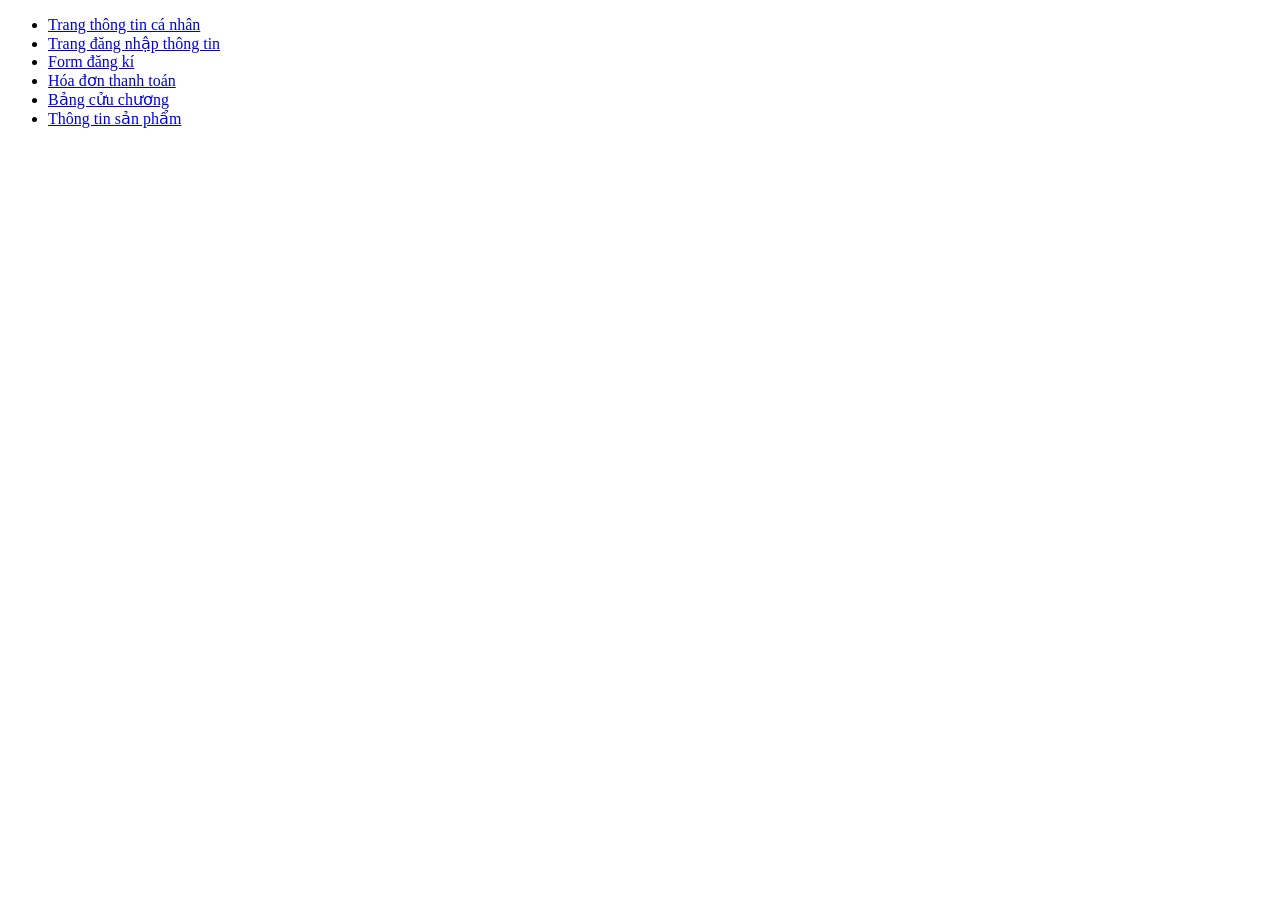
<file: index.html>
﻿<!DOCTYPE html>
<html lang ="vi">
<htmkl>
	<head>
		<title> Thiết kế web với hmtl, css </title>
		<meta charset = "UTF-8">
	</head>

	<body>
		<ul>	
			<li>
				<a href= "html/page1.html"> Trang thông tin cá nhân </a>
			</li> 
			<li>
				<a href="html/page12.html"> Trang đăng nhập thông tin </a>
			</li>
			<li>
				<a href="html/page3.html"> Form đăng kí </a>
			</li>
			<li>
				<a href="html/page4.html"> Hóa đơn thanh toán</a>
			</li>
			<li>
				<a href="html/page5.html"> Bảng cửu chương</a>
			</li>
			<li>
				<a href="html/page6.html"> Thông tin sản phẩm</a>
			</li>
		</ul>

	</body>
</hmtl>
</file>
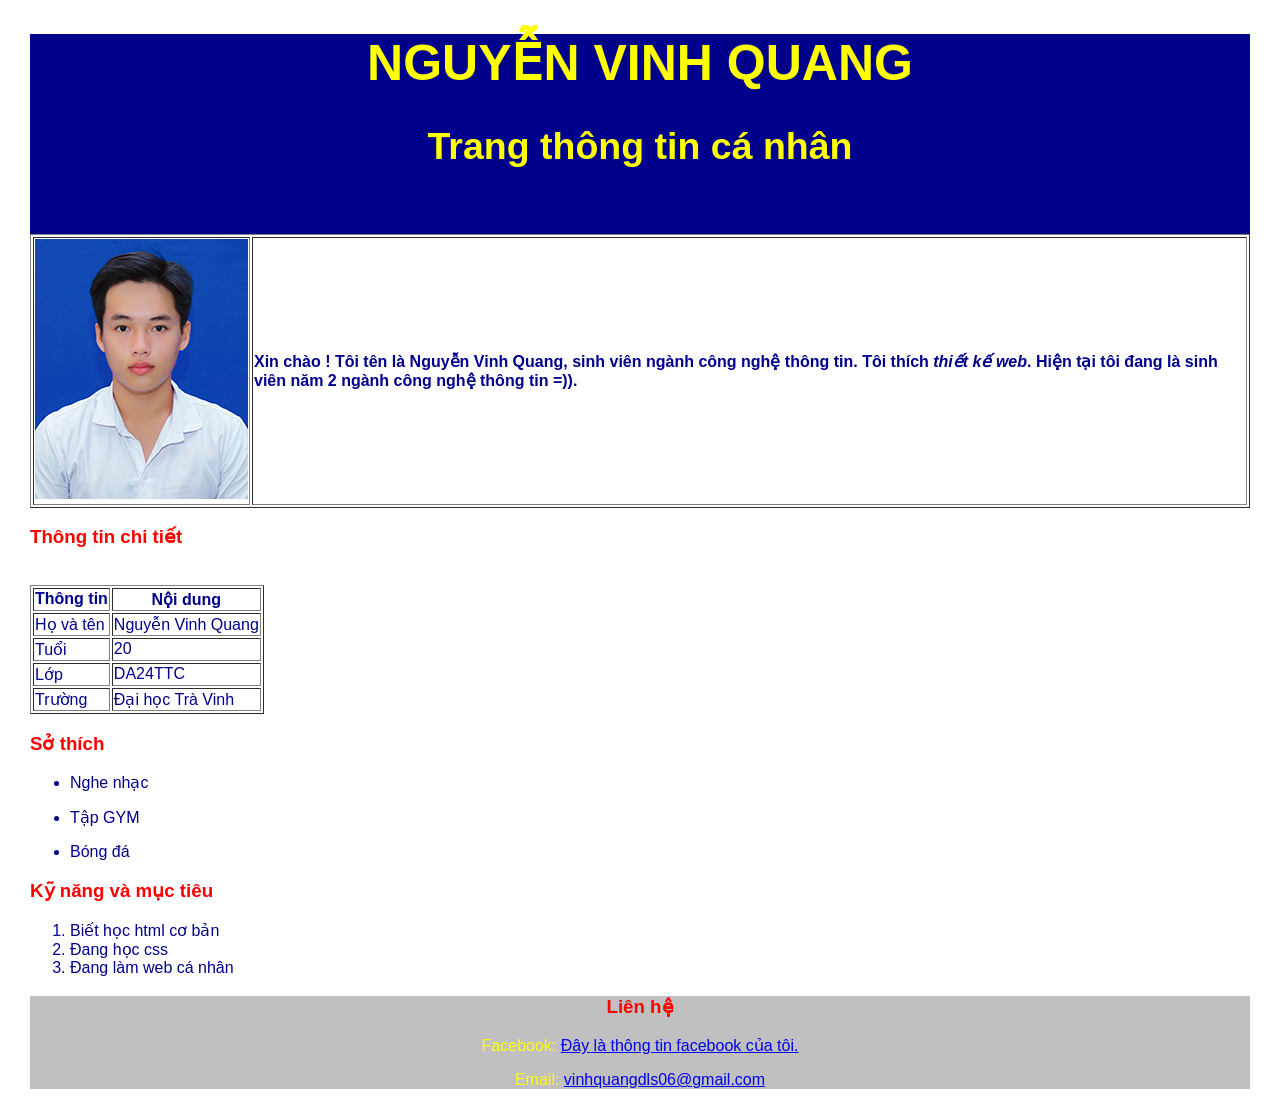
<file: html/page1.html>
﻿<!DOCTYPE html>
<html lang ="vi">
	<head>
		<title> Thông tin cá nhân </title>
		<meta charset = "UTF-8">
		<link rel="stylesheet" href ="../css/style.css" >
		
	</head>

	<body>
	  <div class ="container">
		<div class ="the1">
			<h1> NGUYỄN VINH QUANG </h1>
			<h2> Trang thông tin cá nhân </h2>
		</div>
		<div class = "gioithieu">
		<table border="1" >
			  <tr>	
			  <td>
				  <img src="../Assets/Images/avatar.jpg"></a> <br>
			  </td>
			  <td>
				  <h4> Xin chào ! Tôi tên là <b>Nguyễn Vinh Quang</b>, sinh viên ngành <b>công nghệ thông tin</b>. 
				  Tôi thích <i>thiết kế web</i>. Hiện tại tôi đang là sinh viên năm 2 ngành công nghệ thông tin =)).</h4>
			  </td>
			  </tr>	
			 </div >
		</table>
		<h3> Thông tin chi tiết </h3> <br>
		<table  border="1">
			<tr>
				<th>
					Thông tin
				</th>
				<th>
					Nội dung
				</th>
			</tr>
				<td> Họ và tên </td>	
				<td> Nguyễn Vinh Quang </td>
			<tr>
				<td> Tuổi </td>
				<td> 20 </td>
			</tr>
			<tr>
				<td> Lớp </td>
				<td> DA24TTC </td>
			</tr>
			<tr>
				<td> Trường</td>
				<td> Đại học Trà Vinh</td>
			</tr>
		</table>
		<h3> Sở thích </h3>
			 <ul>
			<li>
			  <p> Nghe nhạc </p>
			</li>
			<li>
			  <p> Tập GYM </p>
			</li>
			<li>
			  <p> Bóng đá </p>
			</li>
			</ul>
		<h3> Kỹ năng và mục tiêu </h3>
			<ol>
			<li> Biết học html cơ bản </li> 
			<li> Đang học css </li> 
			<li> Đang làm web cá nhân </li> 
			</ol>
			<div class= "LH">
		<h3> Liên hệ </h3>
		<p> Facebook: <a href="https://www.facebook.com/share/16ixvkmzPx/"> Đây là thông tin facebook của tôi. </a>
		<p> Email: <a href="https://mail.google.com/mail/u/0/?tab=rm&ogbl#inbox"> vinhquangdls06@gmail.com </a> </p>
		</div>
		</div>
	</body>
</html>
</file>
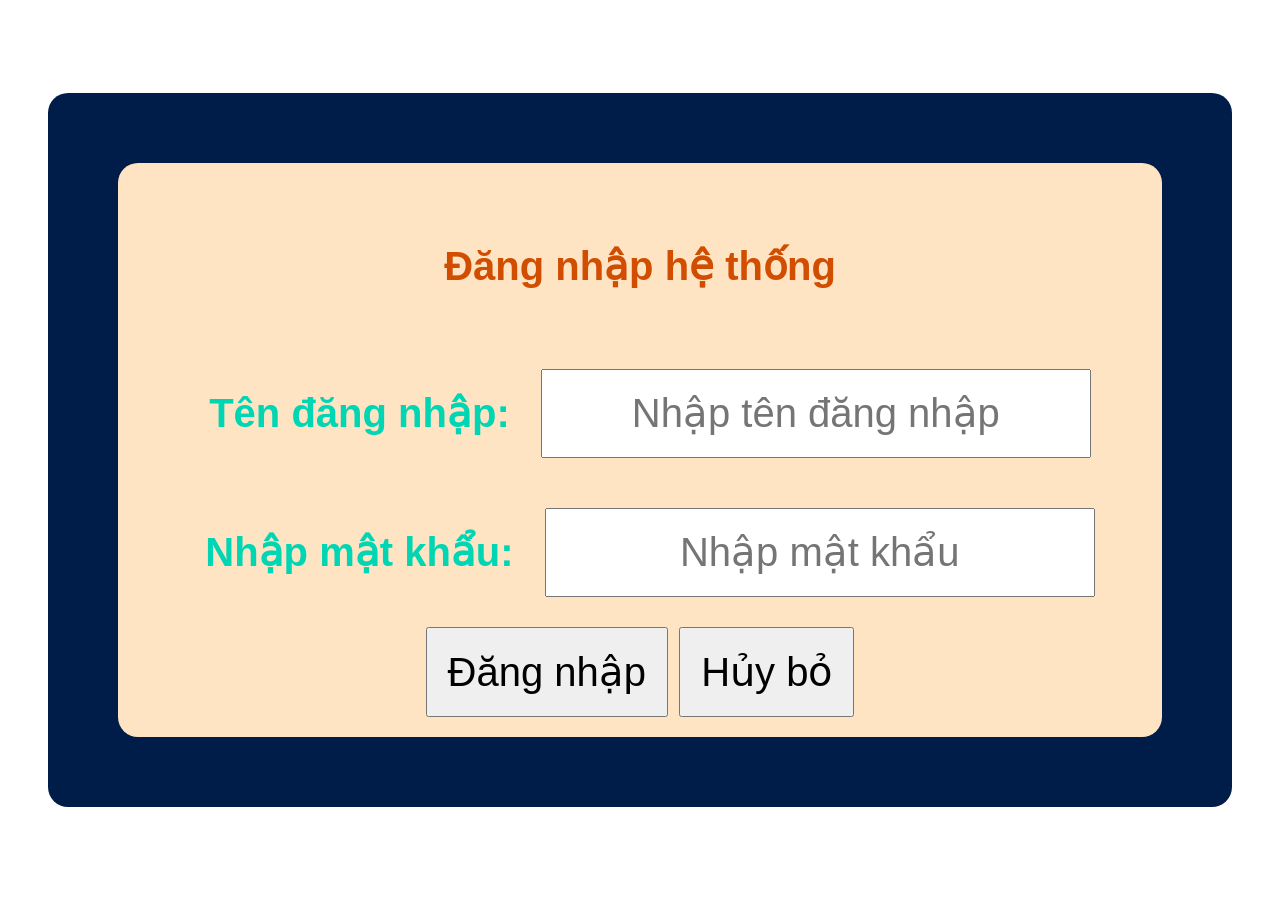
<file: html/page12.html>
﻿<!DOCTYPE html>
<html lang ="vi">
<htmkl>
	<head>
		<title> Thông tin cá nhân </title>
		<meta charset = "UTF-8">
		<link rel="stylesheet" href ="../css/style2.css" >
	</head>

	<body>
		<div class ="container">
			<form id ="frmlogin">
				<h3> <b>Đăng nhập hệ thống</b> </h3>
				<div class = "form-group">
					<label for ="txtusername"> Tên đăng nhập: </label>
					<input class="form-control" type = "txtusername" name ="txtusername" placeholder="Nhập tên đăng nhập"(nguyenvinhquang)>
				</div>	
				<div class="form-group">
					<label for ="txtpassword"> Nhập mật khẩu: </label>
					<input class="form-control" type = "password" name ="txtpassword" placeholder="Nhập mật khẩu">
				</div>	
				<input type ="submit" name ="sblogin" value ="Đăng nhập">
				<input type ="reset" name ="rscancel" value ="Hủy bỏ">  
			</form>		
		</div>	
	</body>
</hmtl>
</file>
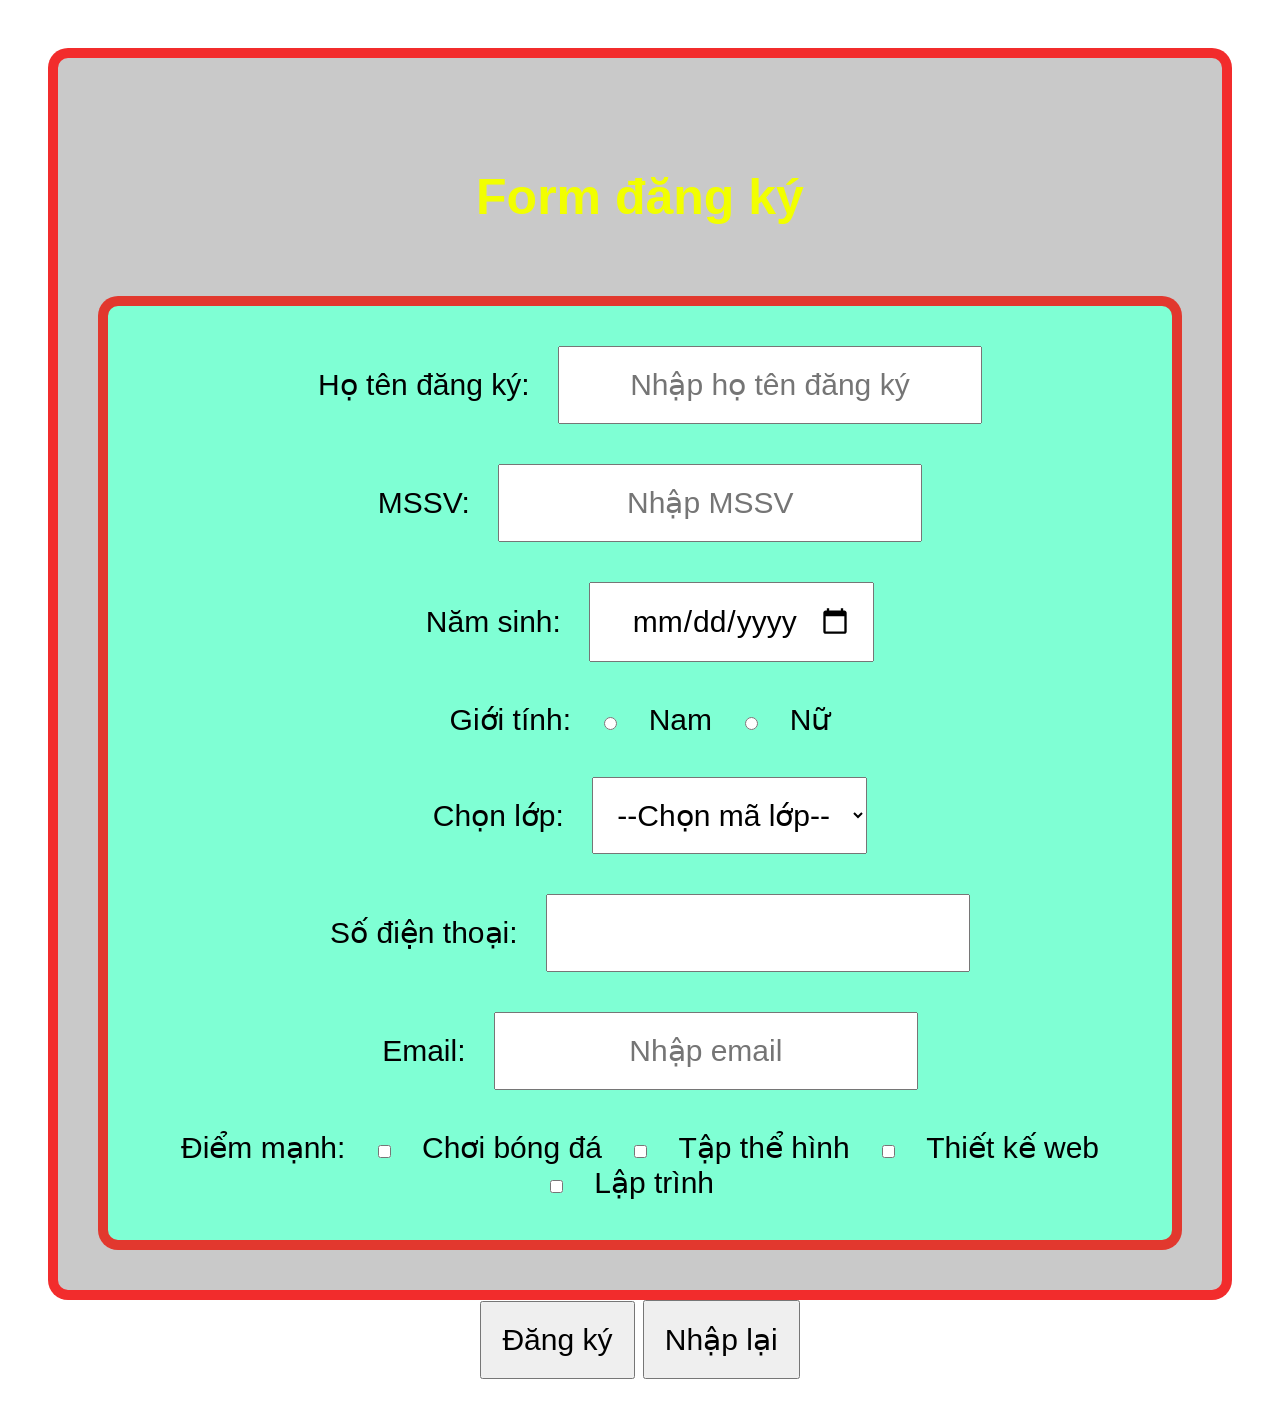
<file: html/page3.html>
<!DOCTYPE html>
<html lang="vi">
      <head>
	<title>Form đăng ký</title>
	<meta charset="utf-8">
	<link rel = "stylesheet" href = "../css/style3.css">
      </head>
      <body>
            <div class="container">
			<form id="frmLogin">
				<h3 class="title">Form đăng ký</h3>
            <div class="bang">
				<div class="form-group">
					<label for="txtUsername">Họ tên đăng ký:</label>
					<input class="form-control" type="text" id="txtUsername" name="textUsername" placeholder="Nhập họ tên đăng ký" required>
				</div>




				<div class="form-group">
					<label for="txtMssv">MSSV:</label>
					<input class="form-control" type="text" id="txtMssv" name="textMssv" placeholder="Nhập MSSV" required>
				</div>



                        <div class="form-group">
					<label for="ngaysinh">Năm sinh:</label>
		                  <input class="form-control" type="date" id="ngaysinh" name="ngaysinh" required>
                        </div>



                         <div class="form-group">
                              <label >Giới tính:</label>
					<input class="form-control" type="radio" id="rdNam" name="gioitinh">
                                     <label for="rdNam">Nam</label>
                              <input class="form-control" type="radio" id="rdNu" name="gioitinh">
                                     <label for="rdNu">Nữ</label>
                        </div>



                        <div class="form-group">
                              <label for="Sblop">Chọn lớp:</label>
                              <select id="Sblop" name="Sblop" required>
                                  <option value="" disabled selected>--Chọn mã lớp--</option>
                                  <option value="tta">DA24TTA</option>
                                  <option value="ttb">DA24TTB</option>
                                  <option value="ttc">DA24TTC</option>
                                  <option value="ttd">DA24TTD</option>
                              </select>
                        </div>



                       <div class ="number">
                            <label for="phone">Số điện thoại:</label>
                            <input type="tel" id="phone" name="phone">  
                        </div>



                        <div class="email">
                             <label for="email" class="form-label">Email:</label>
                             <input type="email" class="form-control" id="email" placeholder="Nhập email">
                        </div>



                         <div class="form-group">
                              <label>Điểm mạnh:</label>
                                  <input type="checkbox" name="chkDiemmanh" id="chktkw">
                                    <label for="chktkw">Chơi bóng đá</label>
                                  <input type="checkbox" name="chkDiemmanh" id="chkhh">
                                    <label for="chkhh">Tập thể hình</label> 
                                  <input type="checkbox" name="chkDiemmanh" id="chktt">
                                    <label for="chktt">Thiết kế web</label>
                                  <input type="checkbox" name="chkDiemmanh" id="chklt">
                                    <label for="chklt">Lập trình</label>
                        </div>
            </div>
                        
                </div>

				    <input class="but" type="submit" name="sbLogin" value="Đăng ký">
				    <input class="but" type="reset" name="rsCancel" value="Nhập lại">
				
			</form>
		</div>

      
      </body>
</html>
</file>
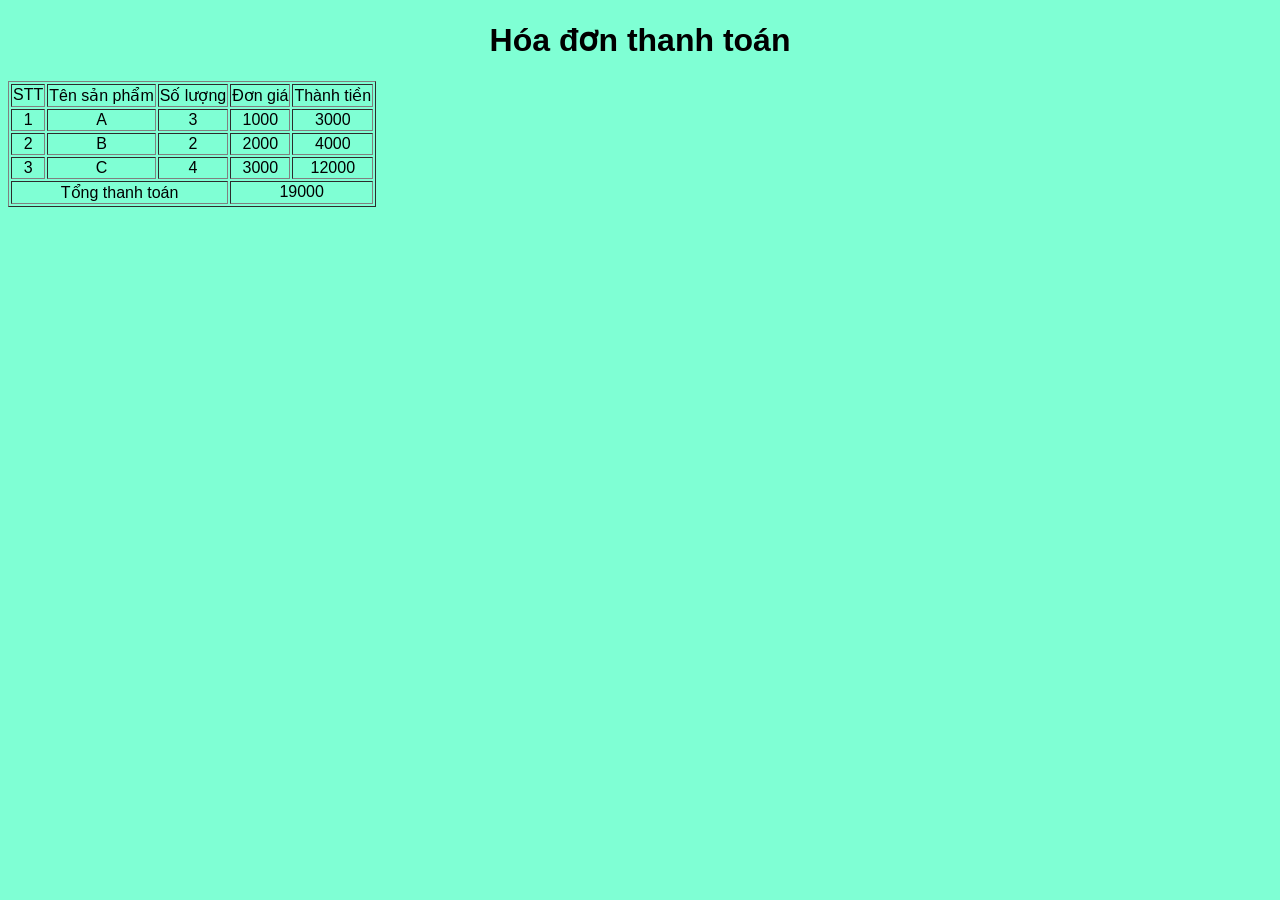
<file: html/page4.html>
<!DOCTYPE html>
<html lang ="vi">
<htmkl>
	<head>
		<title> Thông tin cá nhân </title>
		<meta charset = "UTF-8">
		<link rel="stylesheet" href ="../css/style4.css" >
	</head>
		<body>
			<h1> Hóa đơn thanh toán </h1>
			<div class ="bang">
				<table border="1">
					<tr>
						<td> STT </td>
						<td> Tên sản phẩm </td>
						<td> Số lượng </td>
						<td> Đơn giá </td>
						<td> Thành tiền </td>
					</tr>
					<tr>
						<td> 1 </td>
						<td> A </td>
						<td div class ="sl"> 3 </td>
						<td div class ="dg"> 1000 </td>
						<td div class ="tt">  </td>
					</tr>
					<tr>
						<td> 2 </td>
						<td> B </td>
						<td div class ="sl"> 2 </td>
						<td div class ="dg"> 2000 </td>
						<td div class ="tt">  </td>
					</tr>	
					<tr>
						<td> 3 </td>
						<td> C </td>
						<td div class ="sl"> 4 </td>
						<td div class ="dg"> 3000 </td>
						<td div class ="tt">  </td>
					</tr>	
					<tr>
						<td colspan="3"> Tổng thanh toán </td>
						<td colspan="2" id="tongthanhtoan">  </td>
					</tr>	
				</table>
			</div>	
<script>
        const dongia = document.getElementsByClassName ("dg");
        const soluong = document.getElementsByClassName ("sl");
        const thanhtien = document.getElementsByClassName ("tt");
        let tongthanhtoan= 0;

        for (let i=0; i<dongia.length; i++)
        {
            thanhtien[i].innerHTML = dongia[i].innerHTML * soluong [i].innerHTML;
            tongthanhtoan += parseInt (thanhtien[i].innerHTML); 
        }
		document.getElementById("tongthanhtoan").innerHTML= tongthanhtoan;
</script>
			
		</body>
</hmtl>
</file>
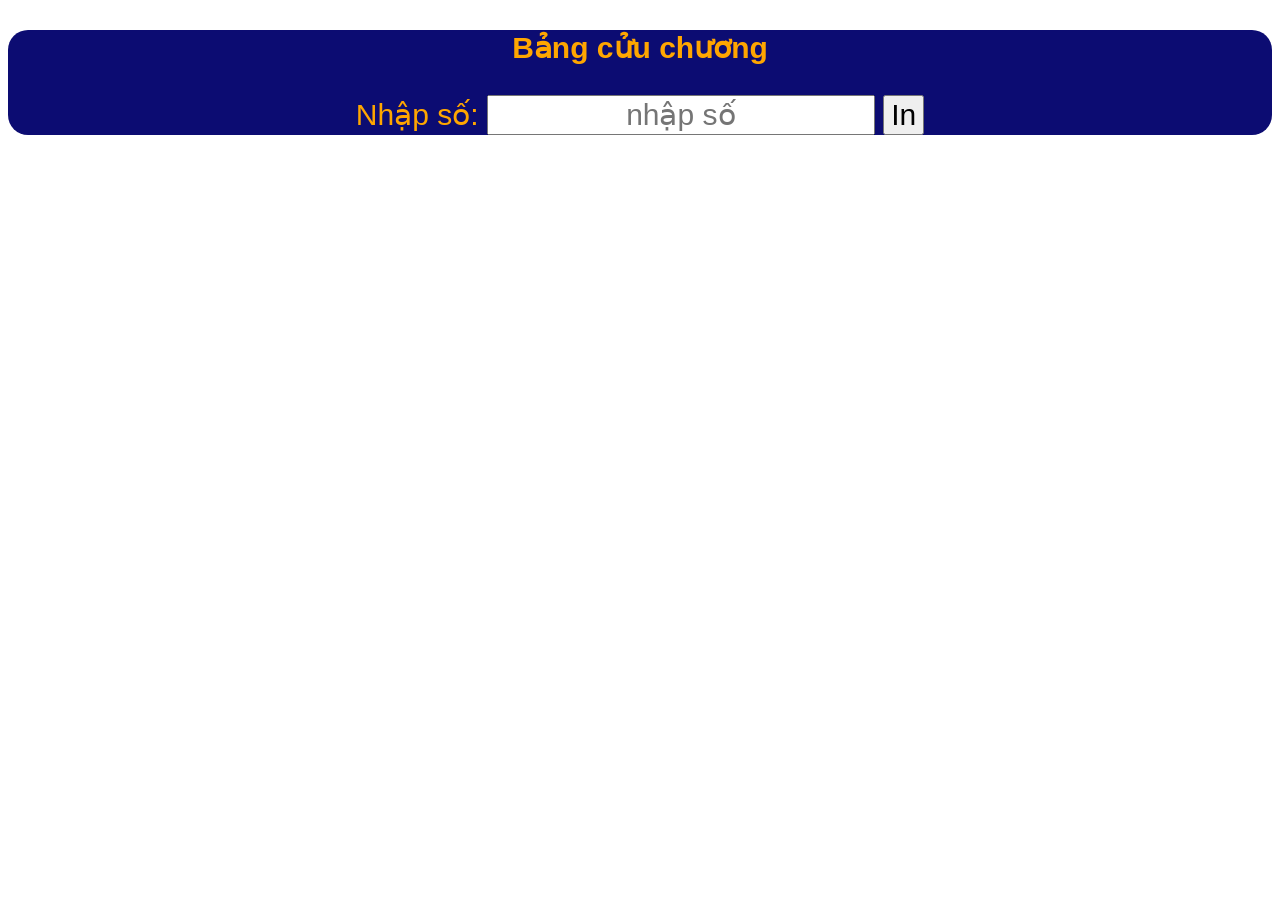
<file: html/page5.html>
<!DOCTYPE html>
<html lang ="vi">
<htmkl>
	<head>
		<title> Thông tin cá nhân </title>
		<meta charset = "UTF-8">
		<link rel="stylesheet" href ="../css/style5.css" >
	</head>

	<body>
			
			<form id="frminbangcc">
				<h3> <b> Bảng cửu chương </b> </h3>
				<div>
					<label for ="txtnumber"> Nhập số: </label>	
					<input class="form-control" type = "txt" id="txtnumber" name ="txtnumber" placeholder="nhập số" maxlength="10">
					<input type ="button" value="In" onclick="inBCC()">
				</div>
					<div id ="kq">
					</div>
			</form>
		<script>
			function inBCC(){
			const form= document.forms["frminbangcc"];
			let so = parseInt(form["txtnumber"].value);
			let kq="";
			for (let i=1; i<11; i++)
				{
					kq += so + " x " + i + " = " + (so*i) + "<br>";
				}
				document.getElementById("kq").innerHTML = kq;
			}
		</script>
	</body>
</hmtl>
</file>
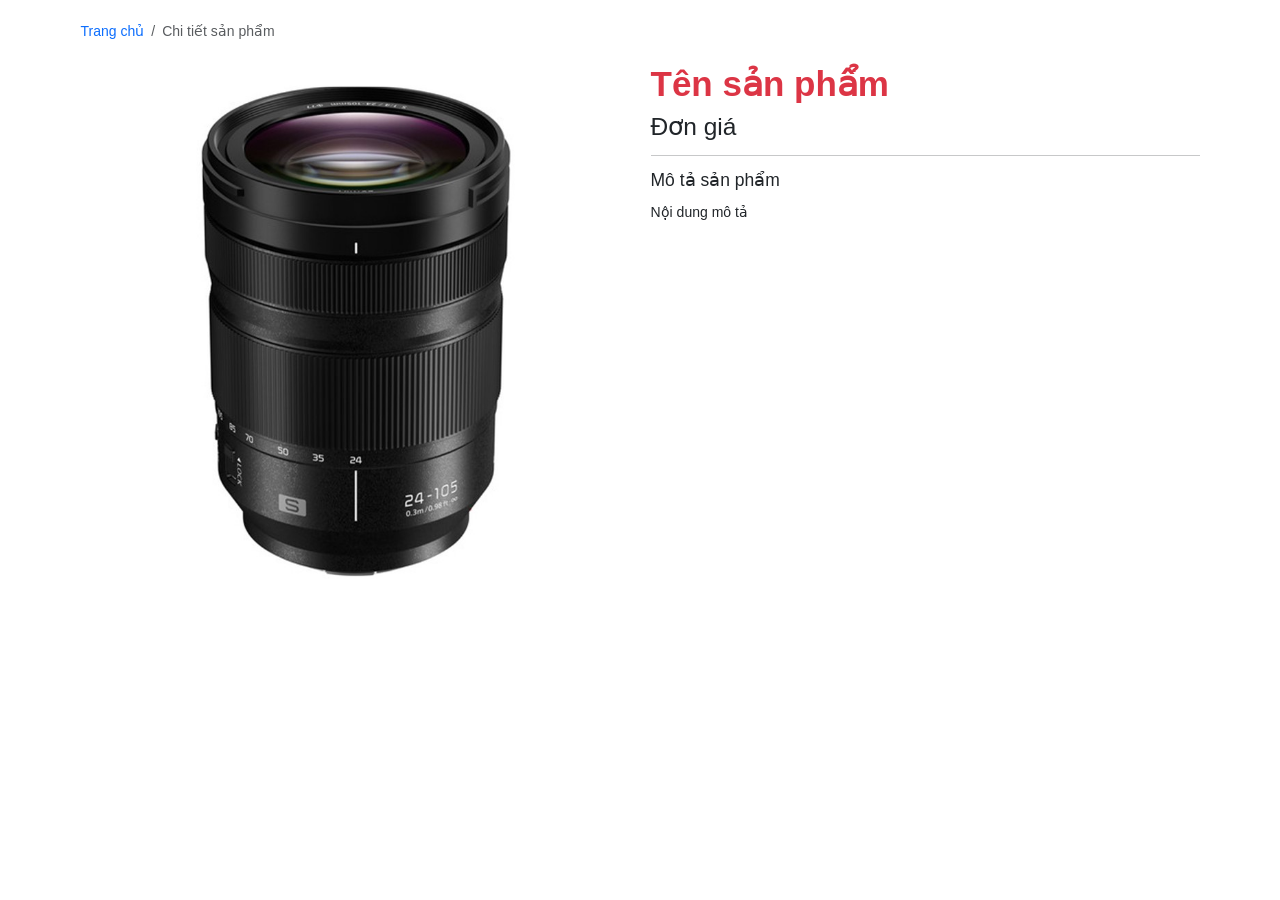
<file: html/product-detail.html>
<!DOCTYPE html>
<html lang="vi">
<head>
    <title>Chi tiết sản phẩm</title>
    <meta charset="UTF-8">
    <!-- Latest compiled and minified CSS -->
      <link href="https://cdn.jsdelivr.net/npm/bootstrap@5.3.8/dist/css/bootstrap.min.css" rel="stylesheet">

      <!-- Latest compiled JavaScript -->
      <script src="https://cdn.jsdelivr.net/npm/bootstrap@5.3.8/dist/js/bootstrap.bundle.min.js"></script>
      <script src = "../js/lib.js"></script>
      <link rel="stylesheet" href="../css/style7.css">
</head>

<body>
  <div class="container mt-4">
    <!-- 1. Điều hướng đơn giản kiểu breadcrumb -->
    <nav aria-label="breadcrumb">
        <ol class="breadcrumb">
            <li class="breadcrumb-item"><a href="page6.html" class="text-decoration-none">Trang chủ</a></li>
            <li class="breadcrumb-item active" aria-current="page">Chi tiết sản phẩm</li>
        </ol>
    </nav>

    <!-- 2. Cấu trúc chi tiết sản phẩm của bạn -->
    <div class="row mt-4">
        <div class="col-sm-6 text-center">
            <img id="p-image" src="../Assets/Images/Lumix24105.jpg" class="img-fluid rounded" alt="Sản phẩm">
        </div>
        <div class="col-sm-6">
            <h1 id="p-name" class="fw-bolder text-danger display-6">Tên sản phẩm</h1>
            <h3 id="p-price">Đơn giá</h3>
            <hr>
            <h4 class="h5">Mô tả sản phẩm</h4>
            <p id="p-description" class="text-justify">Nội dung mô tả</p>
        </div>
    </div>
</div>

    <script>
        // 1. Lấy toàn bộ chuỗi query (phần từ dấu ? trở đi) từ trình duyệt
        const queryString = window.location.search;

        // 2. Khởi tạo đối tượng URLSearchParams
        const urlParams = new URLSearchParams(queryString);

        // 3. Lấy giá trị của tham số "id"
        const productId = urlParams.get('id');

        const product = productlist.find(item => item.id === Number(productId));

        if (product) {
            document.getElementById("p-image").src = product.image;
            document.getElementById("p-name").innerHTML = product.name;
            document.getElementById("p-price").innerHTML = product.price;
            document.getElementById("p-description").innerHTML = product.desc;
            // Bạn có thể render product.name, product.desc lên giao diện ở đây
        } else {
            console.log("Không tìm thấy sản phẩm!");
        }
    </script>
</body>
</html>
</file>
<file: css/style.css>
﻿body {
	font-family: arial;
	color: Darkblue;
	margin: 30px;
	background-color: white;
}

.the1 {
	text-align: center;
	color: yellow;
	background-color:Darkblue;
	height: 200px;
	font-size: 25px; 
}

h3 {
	color: red;
}
 
 .LH {
	 text-align: center;
	 color: yellow;
	 background-color: silver;	 	 
 }
</file>
<file: css/style2.css>
*{
    font-size: 40px;
    font-family: "Segoe UI", tahoma, 'Segoe UI', Tahoma, Geneva, Verdana, sans-serif;
    padding: 20px;
    text-align: center; 
}

div.container {
    background-color: rgb(0, 29, 73);
    color:rgb(209, 77, 0);
    border-radius: 20px;
}

form#frmlogin {
    background-color: bisque;
    border-radius: 20px;
    font-weight: 900;
    margin: 50px;
}

h3.title {
    text-transform: uppercase;
    font-weight: bolder;
    letter-spacing: 3px;
    font-size: large;
    text-align: center;
}

div.form-group{
    margin-bottom: 10px;
    margin-top: 10px;
}

label{
    color:rgb(0, 214, 179);
}
</file>
<file: css/style3.css>
*{
   padding: 20px;
   font-family:'Segoe UI', Tahoma, Geneva, Verdana, sans-serif;
   text-align: center;
   font-size: 30px;
}

h3{
    color:rgb(242, 255, 0);
    font-size: 50px;
}
.container{
    background-color: rgb(201, 201, 201);
    border-radius: 20px;
    border: 10px solid #fe0000c7;

}
div.bang{
    background-color: aquamarine;
    border-radius:20px;
    border: 10px solid #fe0000c7;
}
</file>
<file: css/style4.css>
*{
    text-align: center;
    font-family: 'Segoe UI', Tahoma, Geneva, Verdana, sans-serif;
    background-color: aquamarine;
}
</file>
<file: css/style5.css>
*{
    Text-align: center;
    font-family: 'Segoe UI', Tahoma, Geneva, Verdana, sans-serif;
    font-size: 30px;
}

form#frminbangcc{
    background-color: rgb(12, 12, 114);
    border-radius: 20px;
    color:rgb(255, 166, 0) ;
}
</file>
<file: css/style7.css>
*{
   margin:0;
   padding:0;
   font-family: Arial, Helvetica, sans-serif;
   font-size: 14px;
}

.justify{
    text-align: justify;
}

p{
    line-height: 2;
}
</file>
